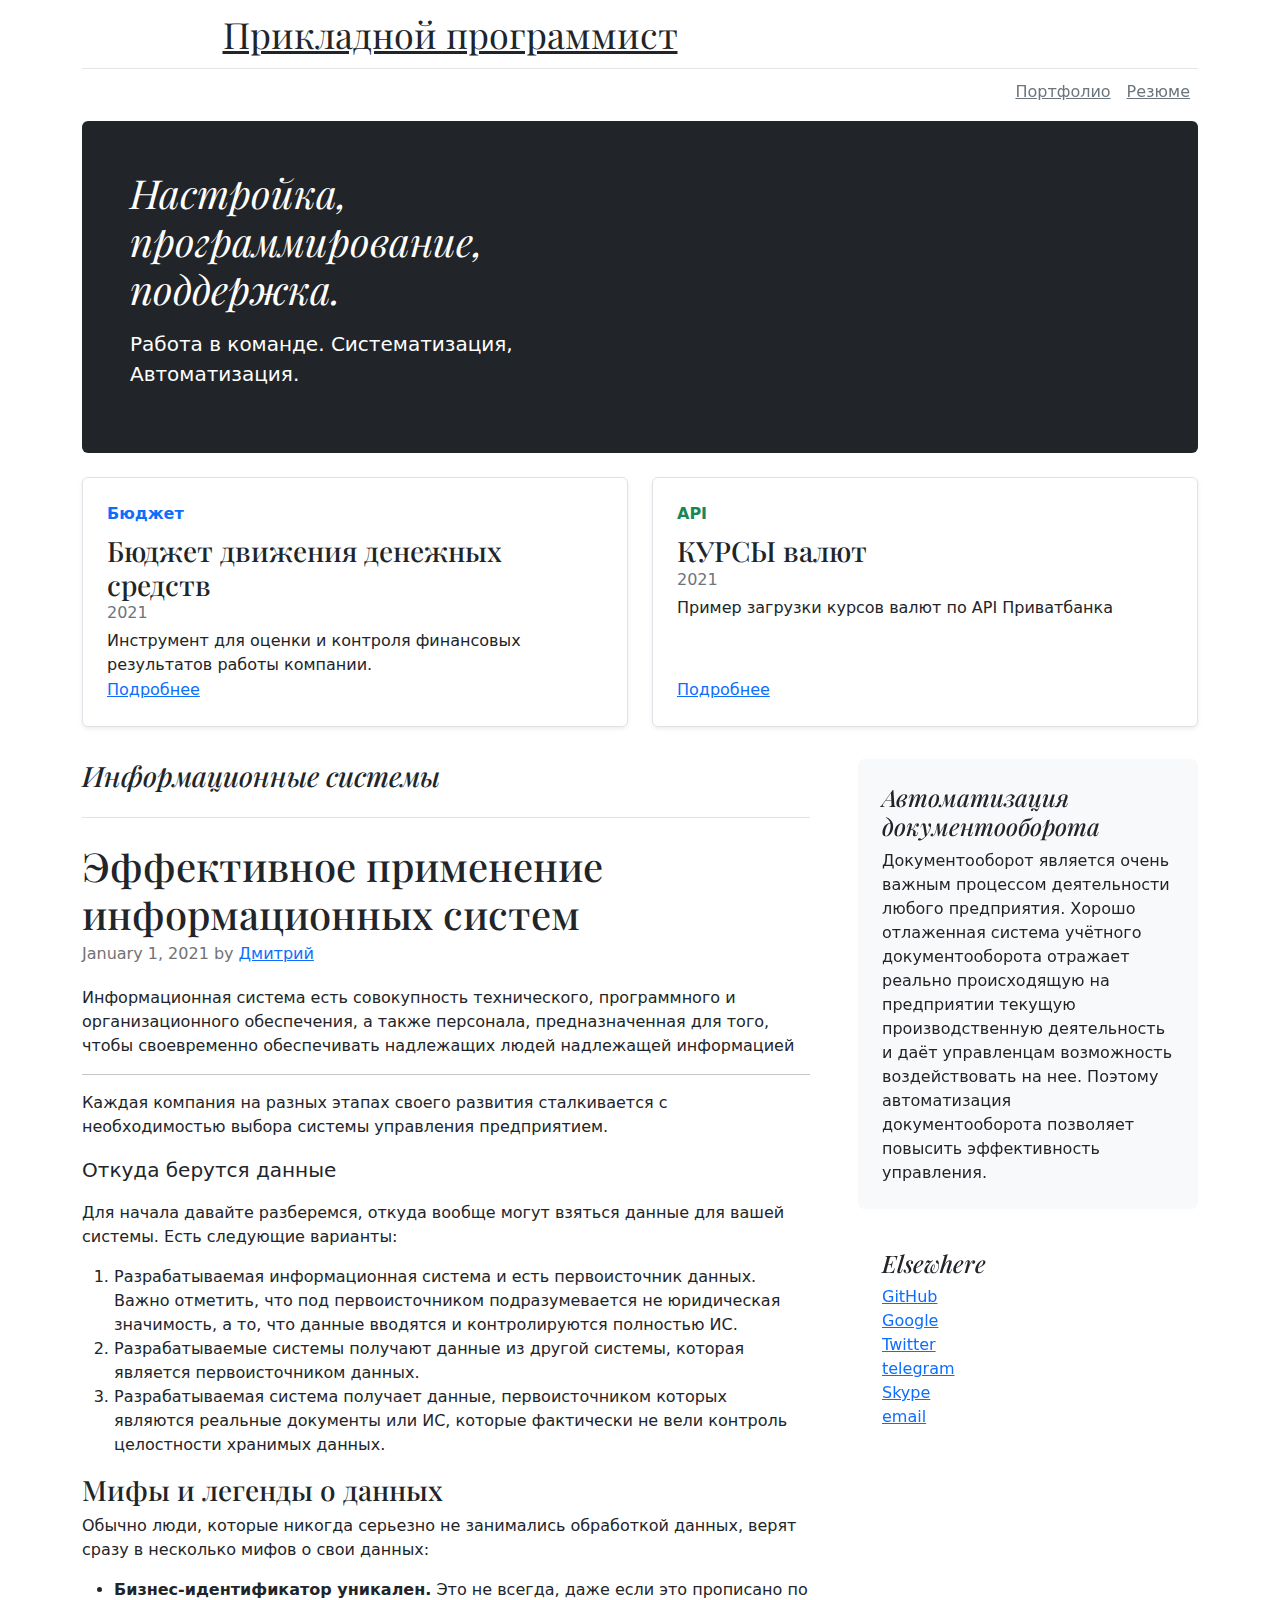
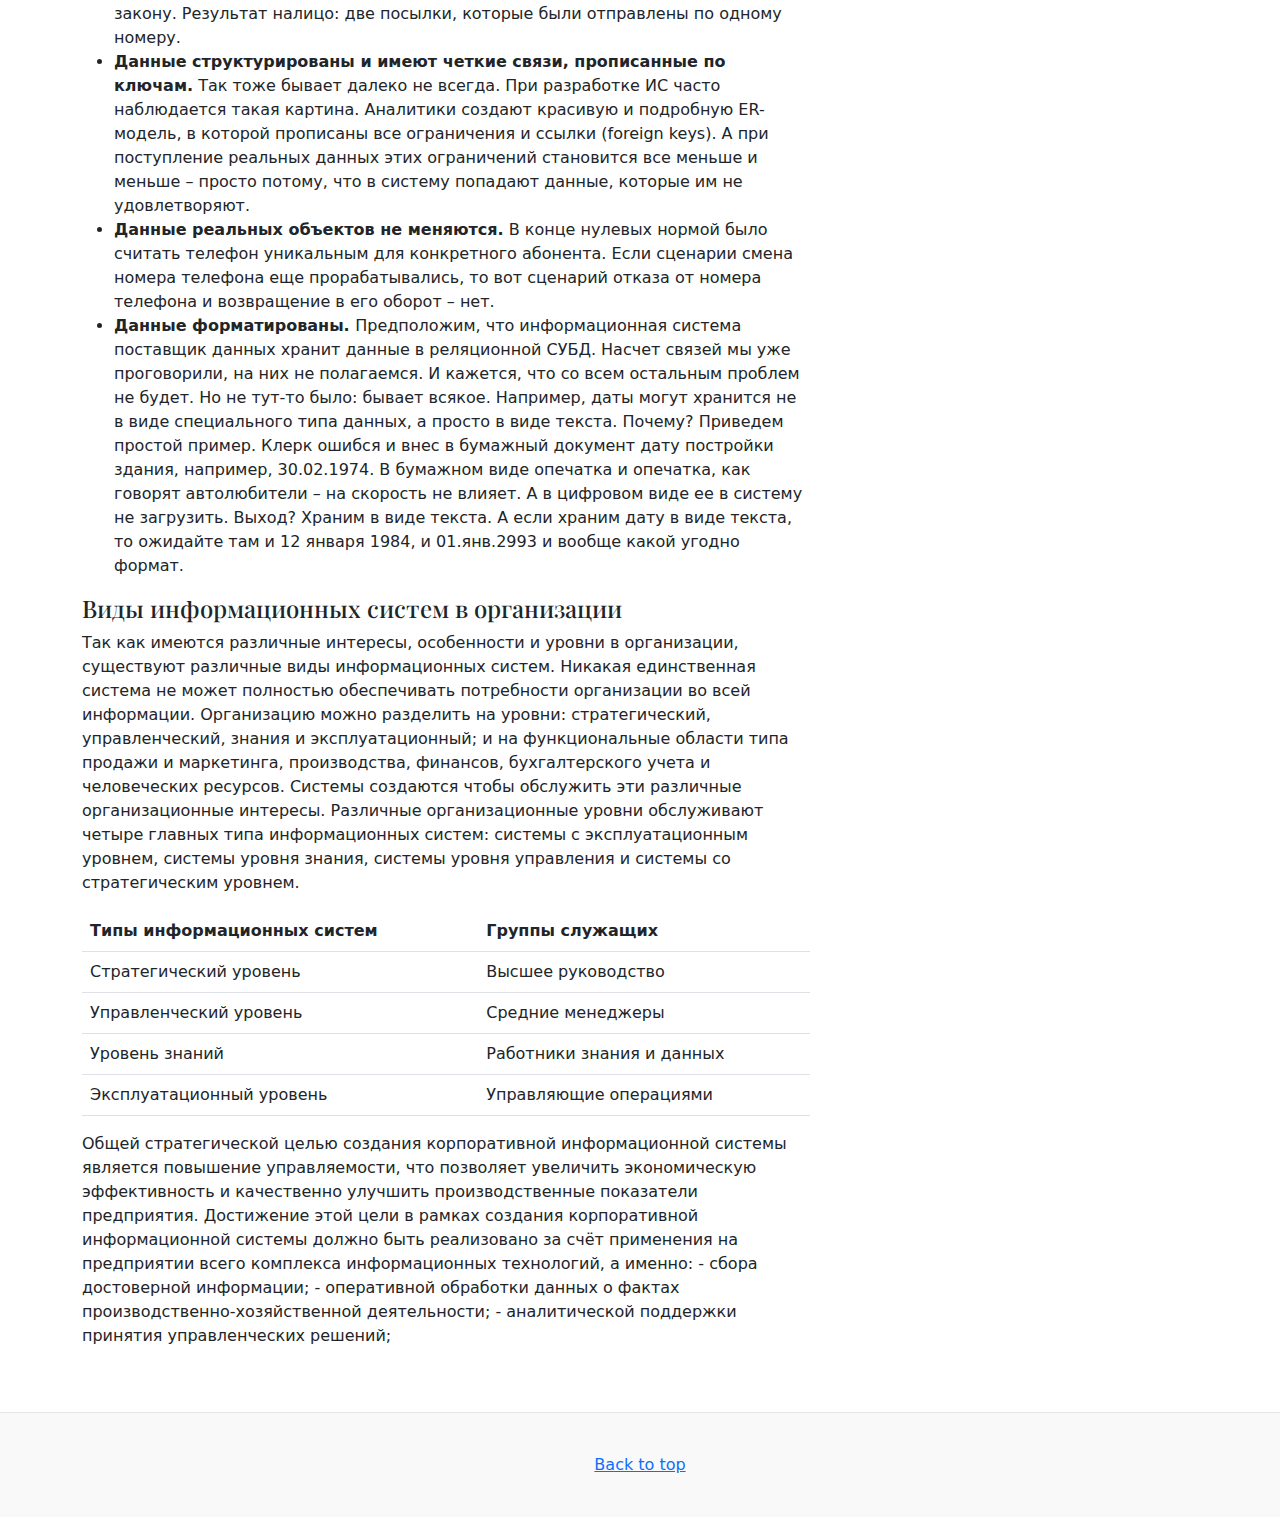
<file: index.html>
<!doctype html>
<html lang="en">

<head>
    <meta charset="utf-8">
    <meta name="viewport" content="width=device-width, initial-scale=1">
    <meta name="description" content="">
    <meta name="author" content="Mark Otto, Jacob Thornton, and Bootstrap contributors">
    <meta name="generator" content="Hugo 0.101.0">
    <title>Программист </title>

    <link rel="canonical" href="https://getbootstrap.com/docs/5.2/examples/blog/">



    <link href="css/bootstrap.min.css" rel="stylesheet">

    <style>
        .bd-placeholder-img {
            font-size: 1.125rem;
            text-anchor: middle;
            -webkit-user-select: none;
            -moz-user-select: none;
            user-select: none;
        }

        @media (min-width: 768px) {
            .bd-placeholder-img-lg {
                font-size: 3.5rem;
            }
        }

        .b-example-divider {
            height: 3rem;
            background-color: rgba(0, 0, 0, .1);
            border: solid rgba(0, 0, 0, .15);
            border-width: 1px 0;
            box-shadow: inset 0 .5em 1.5em rgba(0, 0, 0, .1), inset 0 .125em .5em rgba(0, 0, 0, .15);
        }

        .b-example-vr {
            flex-shrink: 0;
            width: 1.5rem;
            height: 100vh;
        }

        .bi {
            vertical-align: -.125em;
            fill: currentColor;
        }

        .nav-scroller {
            position: relative;
            z-index: 2;
            height: 2.75rem;
            overflow-y: hidden;
        }

        .nav-scroller .nav {
            display: flex;
            flex-wrap: nowrap;
            padding-bottom: 1rem;
            margin-top: -1px;
            overflow-x: auto;
            text-align: center;
            white-space: nowrap;
            -webkit-overflow-scrolling: touch;
        }
    </style>


    <!-- Custom styles for this template-->
    <link href="https://fonts.googleapis.com/css?family=Playfair&#43;Display:700,900&amp;display=swap" rel="stylesheet">
    <!-- Custom styles for this template -->
    <link href="blog.css" rel="stylesheet">
</head>

<body>

    <div class="container">
        <header class="blog-header lh-1 py-3">
            <div class="row flex-nowrap justify-content-between align-items-center">
                <!-- 
                <div class="col-4 pt-1">
                    <a class="link-secondary" href="#">Subscribe</a>
                </div>
                -->
                <div class="col-8 text-center">
                    <a class="blog-header-logo text-dark" href="/">Прикладной программист</a>
                </div>

            </div>
        </header>

        <div class="nav-scroller py-1 mb-2">
            <nav class="nav d-flex justify-content-end">
                <a class="p-2 link-secondary" href="#">Портфолио</a>
                <a class="p-2 link-secondary" href="/resume.html">Резюме</a>
            </nav>
        </div>
    </div>

    <main class="container">
        <div class="row flex-nowrap justify-content-between align-items-center">
            <div class="col-12">
                <div class="p-4 p-md-5 mb-4 rounded text-bg-dark">
                    <div class="col-md-6 px-0">
                        <h2 class="display-6 fst-italic">Настройка, программирование, поддержка.</h2>
                        <p class="lead my-3">Работа в команде. Систематизация, Автоматизация.</p>
                        <!--
                <p class="lead mb-0"><a href="#" class="text-white fw-bold">Continue reading...</a></p>
                -->
                    </div>
                </div>
            </div>
        </div>

        <div class="row mb-2">
            <div class="col-md-6">
                <div
                    class="row g-0 border rounded overflow-hidden flex-md-row mb-4 shadow-sm h-md-250 position-relative">
                    <div class="col p-4 d-flex flex-column position-static">
                        <strong class="d-inline-block mb-2 text-primary">Бюджет</strong>
                        <h3 class="mb-0">Бюджет движения денежных средств</h3>
                        <div class="mb-1 text-muted">2021</div>
                        <p class="card-text mb-auto">Инструмент для оценки и контроля финансовых результатов работы
                            компании. </p>
                        <a href="#" class="stretched-link">Подробнее</a>
                    </div>
                    <div class="col-auto d-none d-lg-block">

                    </div>
                </div>
            </div>
            <div class="col-md-6">
                <div
                    class="row g-0 border rounded overflow-hidden flex-md-row mb-4 shadow-sm h-md-250 position-relative">
                    <div class="col p-4 d-flex flex-column position-static">
                        <strong class="d-inline-block mb-2 text-success">API</strong>
                        <h3 class="mb-0">КУРСЫ валют</h3>
                        <div class="mb-1 text-muted">2021</div>
                        <p class="mb-auto">Пример загрузки курсов валют по API Приватбанка</p>
                        <a href="#" class="stretched-link">Подробнее</a>
                    </div>
                    <div class="col-auto d-none d-lg-block">
                    </div>
                </div>
            </div>
        </div>

        <div class="row g-5">
            <div class="col-md-8">
                <h3 class="pb-4 mb-4 fst-italic border-bottom">
                    Информационные системы
                </h3>

                <article class="blog-post">
                    <h2 class="blog-post-title mb-1">Эффективное применение информационных систем</h2>
                    <p class="blog-post-meta">January 1, 2021 by <a href="#">Дмитрий</a></p>

                    <p>Информационная система есть совокупность технического, программного и организационного
                        обеспечения, а также персонала, предназначенная для того, чтобы своевременно обеспечивать
                        надлежащих людей надлежащей информацией</p>
                    <hr>
                    <p>Каждая компания на разных этапах своего развития сталкивается с необходимостью выбора системы
                        управления предприятием. </p>
                    <blockquote class="blockquote">
                        <p>Откуда берутся данные</p>
                    </blockquote>
                    <p>Для начала давайте разберемся, откуда вообще могут взяться данные для вашей системы. Есть
                        следующие варианты:</p>

                    <ol>
                        <li>Разрабатываемая информационная система и есть первоисточник данных. Важно отметить, что под
                            первоисточником подразумевается не юридическая значимость, а то, что данные вводятся и
                            контролируются полностью ИС.</li>
                        <li>Разрабатываемые системы получают данные из другой системы, которая является первоисточником
                            данных. </li>
                        <li>Разрабатываемая система получает данные, первоисточником которых являются реальные документы
                            или ИС, которые фактически не вели контроль целостности хранимых данных.</li>
                    </ol>

                    <h3>Мифы и легенды о данных</h3>
                    <p>Обычно люди, которые никогда серьезно не занимались обработкой данных, верят сразу в несколько
                        мифов о свои данных:</p>
                    <ul>
                        <li><b>Бизнес-идентификатор уникален.</b> Это не всегда, даже если это прописано по закону.
                            Результат налицо: две посылки, которые были отправлены по одному номеру. </li>
                        <li><b>Данные структурированы и имеют четкие связи, прописанные по ключам.</b> Так тоже бывает
                            далеко не всегда. При разработке ИС часто наблюдается такая картина. Аналитики создают
                            красивую и подробную ER-модель, в которой прописаны все ограничения и ссылки (foreign keys).
                            А при поступление реальных данных этих ограничений становится все меньше и меньше – просто
                            потому, что в систему попадают данные, которые им не удовлетворяют.</li>
                        <li><b>Данные реальных объектов не меняются.</b> В конце нулевых нормой было считать телефон
                            уникальным для конкретного абонента. Если сценарии смена номера телефона еще
                            прорабатывались, то вот сценарий отказа от номера телефона и возвращение в его оборот – нет.
                        </li>

                        <li><b>Данные форматированы. </b> Предположим, что информационная система поставщик данных
                            хранит данные в реляционной СУБД. Насчет связей мы уже проговорили, на них не полагаемся. И
                            кажется, что со всем остальным проблем не будет. Но не тут-то было: бывает всякое. Например,
                            даты могут хранится не в виде специального типа данных, а просто в виде текста. Почему?
                            Приведем простой пример. Клерк ошибся и внес в бумажный документ дату постройки здания,
                            например, 30.02.1974. В бумажном виде опечатка и опечатка, как говорят автолюбители – на
                            скорость не влияет. А в цифровом виде ее в систему не загрузить. Выход? Храним в виде
                            текста. А если храним дату в виде текста, то ожидайте там и 12 января 1984, и 01.янв.2993 и
                            вообще какой угодно формат.
                        </li>

                    </ul>


                    <h4>Виды информационных систем в организации</h4>


                    <p>Так как имеются различные интересы, особенности и уровни в организации, существуют различные виды
                        информационных систем. Никакая единственная система не может полностью обеспечивать потребности
                        организации во всей информации. Организацию можно разделить на уровни: стратегический,
                        управленческий, знания и эксплуатационный; и на функциональные области типа продажи и
                        маркетинга, производства, финансов, бухгалтерского учета и человеческих ресурсов. Системы
                        создаются чтобы обслужить эти различные организационные интересы. Различные организационные
                        уровни обслуживают четыре главных типа информационных систем: системы с эксплуатационным
                        уровнем, системы уровня знания, системы уровня управления и системы со стратегическим уровнем.
                    </p>
                    <table class="table">
                        <thead>
                            <tr>
                                <th>Типы информационных систем</th>
                                <th>Группы служащих</th>
                            </tr>
                        </thead>
                        <tbody>
                            <tr>
                                <td>Стратегический уровень</td>
                                <td>Высшее руководство</td>
                            </tr>
                            <tr>
                                <td>Управленческий уровень</td>
                                <td>Средние менеджеры</td>
                            </tr>
                            <tr>
                                <td>Уровень знаний</td>
                                <td>Работники знания и данных</td>
                            </tr>
                            <tr>
                                <td>Эксплуатационный уровень</td>
                                <td>Управляющие операциями</td>
                            </tr>
                        </tbody>
                        <tfoot>

                        </tfoot>
                    </table>

                    <p>Общей стратегической целью создания корпоративной информационной системы
                        является повышение управляемости, что позволяет увеличить экономическую эффективность и
                        качественно улучшить производственные показатели предприятия. Достижение этой цели в рамках
                        создания корпоративной информационной системы должно быть реализовано за счёт применения на
                        предприятии всего комплекса информационных технологий, а именно:
                        - сбора достоверной информации;
                        - оперативной обработки данных о фактах производственно-хозяйственной деятельности;
                        - аналитической поддержки принятия управленческих решений;
                    </p>
                </article>

            </div>

            <div class="col-md-4">
                <div class="position-sticky" style="top: 2rem;">
                    <div class="p-4 mb-3 bg-light rounded">
                        <h4 class="fst-italic">Автоматизация документооборота</h4>
                        <p class="mb-0">Документооборот является очень важным процессом деятельности любого предприятия.
                            Хорошо отлаженная система учётного документооборота отражает реально происходящую на
                            предприятии текущую производственную деятельность и даёт управленцам возможность
                            воздействовать на нее. Поэтому автоматизация документооборота позволяет повысить
                            эффективность управления.</p>
                    </div>

                    <div class="p-4">
                        <h4 class="fst-italic">Elsewhere</h4>
                        <ol class="list-unstyled">
                            <li><a href="https://kitobitfantasy2.github.io/">GitHub</a></li>
                            <li><a href="https://sites.google.com/view/kitobit/">Google</a></li>
                            <li><a href="https://twitter.com/kitobit">Twitter</a></li>
                            <li><a href="https://t.me/Fdxty">telegram</a></li>
                            <li><a href="live:.cid.56e4f87b93e32987">Skype</a></li>
                            <li><a href="mailto:kitobit.fantasy2@gmail.com
                                ">email</a></li>
                        </ol>
                    </div>
                </div>
            </div>
        </div>

    </main>

    <footer class="blog-footer">
        <p>
            <a href="#">Back to top</a>
        </p>
    </footer>



</body>

</html>
</file>
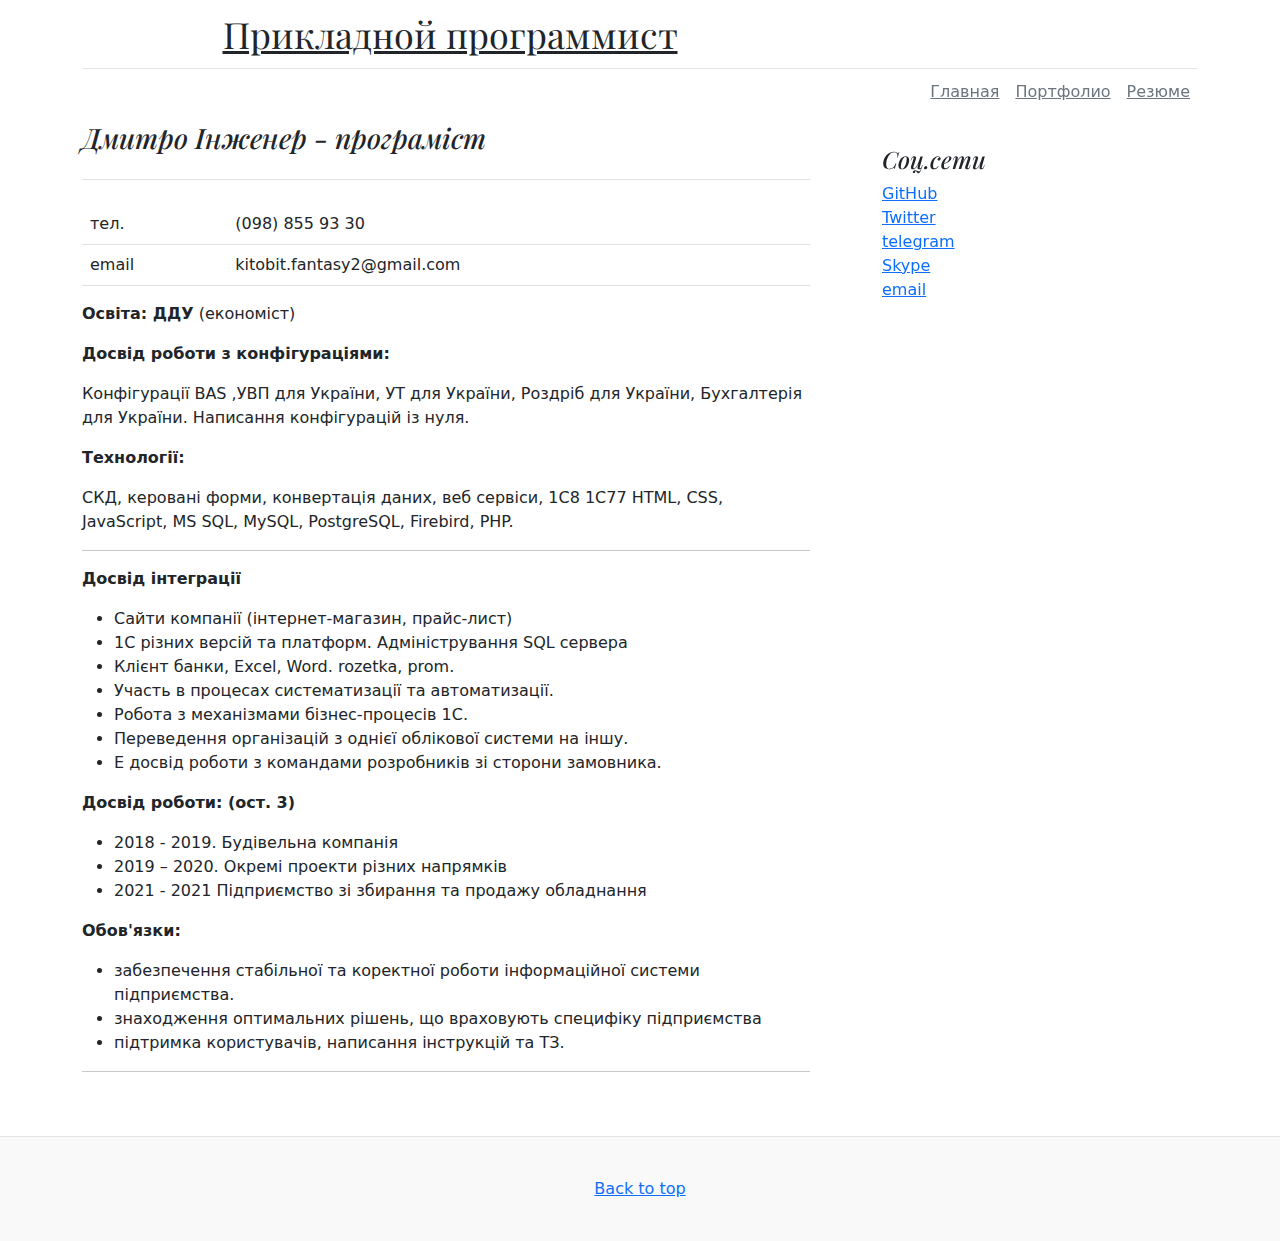
<file: resume.html>
<!doctype html>
<html lang="en">

<head>
    <meta charset="utf-8">
    <meta name="viewport" content="width=device-width, initial-scale=1">
    <meta name="description" content="">
    <meta name="author" content="Mark Otto, Jacob Thornton, and Bootstrap contributors">
    <meta name="generator" content="Hugo 0.101.0">
    <title>Программист </title>

    <link rel="canonical" href="https://getbootstrap.com/docs/5.2/examples/blog/">



    <link href="css/bootstrap.min.css" rel="stylesheet">

    <style>
        .bd-placeholder-img {
            font-size: 1.125rem;
            text-anchor: middle;
            -webkit-user-select: none;
            -moz-user-select: none;
            user-select: none;
        }

        @media (min-width: 768px) {
            .bd-placeholder-img-lg {
                font-size: 3.5rem;
            }
        }

        .b-example-divider {
            height: 3rem;
            background-color: rgba(0, 0, 0, .1);
            border: solid rgba(0, 0, 0, .15);
            border-width: 1px 0;
            box-shadow: inset 0 .5em 1.5em rgba(0, 0, 0, .1), inset 0 .125em .5em rgba(0, 0, 0, .15);
        }

        .b-example-vr {
            flex-shrink: 0;
            width: 1.5rem;
            height: 100vh;
        }

        .bi {
            vertical-align: -.125em;
            fill: currentColor;
        }

        .nav-scroller {
            position: relative;
            z-index: 2;
            height: 2.75rem;
            overflow-y: hidden;
        }

        .nav-scroller .nav {
            display: flex;
            flex-wrap: nowrap;
            padding-bottom: 1rem;
            margin-top: -1px;
            overflow-x: auto;
            text-align: center;
            white-space: nowrap;
            -webkit-overflow-scrolling: touch;
        }
    </style>


    <!-- Custom styles for this template -->
    <link href="https://fonts.googleapis.com/css?family=Playfair&#43;Display:700,900&amp;display=swap" rel="stylesheet">
    <!-- Custom styles for this template -->
    <link href="blog.css" rel="stylesheet">
</head>

<body>

    <div class="container">
        <header class="blog-header lh-1 py-3">
            <div class="row flex-nowrap justify-content-between align-items-center">
                <!-- 
                <div class="col-4 pt-1">
                    <a class="link-secondary" href="#">Subscribe</a>
                </div>
                -->
                <div class="col-8 text-center">
                    <a class="blog-header-logo text-dark" href="/">Прикладной программист</a>
                </div>

            </div>
        </header>

        <div class="nav-scroller py-1 mb-2">
            <nav class="nav d-flex justify-content-end">
                <a class="p-2 link-secondary" href="/">Главная</a>
                <a class="p-2 link-secondary" href="/">Портфолио</a>
                <a class="p-2 link-secondary" href="/resume.html">Резюме</a>
            </nav>
        </div>
    </div>

    <main class="container">

        <div class="row g-5">
            <div class="col-md-8">
                <h3 class="pb-4 mb-4 fst-italic border-bottom">
                    Дмитро Інженер - програміст
                </h3>

                <table class="table">
                    <tbody>
                        <tr>
                            <td>тел.</td>
                            <td>(098) 855 93 30</td>
                        </tr>
                        <tr>
                            <td>email</td>
                            <td>kitobit.fantasy2@gmail.com
                            </td>
                        </tr>
                    </tbody>
                </table>

                <article class="blog-post">

                    <p><b>Освiта: ДДУ</b> (економіст)</p>
                    <p><b>Досвід роботи з конфігураціями:</b></p>
                    <p>Конфігурації BAS ,УВП для України, УТ для України, Роздріб для України, Бухгалтерія для
                        України. Написання конфігурацій із нуля.
                    </p>
                    <p><b>Технології:</b></p>

                    <p>СКД, керовані форми, конвертація даних, веб сервіси, 1C8 1С77 HTML, CSS, JavaScript, MS SQL,
                        MySQL, PostgreSQL, Firebird, PHP.
                    </p>
                    <hr>
                    <p><b>Досвід інтеграції</b></p>

                    <ul>
                        <li>Сайти компанії (інтернет-магазин, прайс-лист)</li>
                        <li>1C різних версій та платформ. Адміністрування SQL сервера </li>
                        <li>Клієнт банки, Excel, Word. rozetka, prom.</li>
                        <li>Участь в процесах систематизації та автоматизацiї.
                        </li>
                        <li>Робота з механізмами бізнес-процесів 1С.
                        </li>
                        <li>Переведення організацій з однієї облікової системи на іншу.
                        </li>
                        <li>Е досвiд роботи з командами розробників зі сторони замовника.
                        </li>
                    </ul>

                    <p><b>Досвід роботи: (ост. 3)</b></p>

                    <ul>
                        <li>2018 - 2019. Будівельна компанія</li>
                        <li>2019 – 2020. Окремі проекти різних напрямків</li>
                        <li>2021 - 2021 Підприємство зі збирання та продажу обладнання</li>
                    </ul>

                    <p><b>Обов'язки:</b></p>

                    <ul>
                        <li>забезпечення стабільної та коректної роботи інформаційної системи підприємства.</li>
                        <li>знаходження оптимальних рішень, що враховують специфіку підприємства</li>
                        <li>підтримка користувачів, написання інструкцій та ТЗ.
                        </li>
                    </ul>

                    <hr>


                </article>

            </div>

            <div class="col-md-4">
                <div class="position-sticky" style="top: 2rem;">

                    <div class="p-4">
                        <h4 class="fst-italic">Соц.сети</h4>
                        <ol class="list-unstyled">
                            <li><a href="https://kitobitfantasy2.github.io/">GitHub</a></li>
                            <li><a href="https://twitter.com/kitobit">Twitter</a></li>
                            <li><a href="https://t.me/Fdxty">telegram</a></li>
                            <li><a href="live:.cid.56e4f87b93e32987">Skype</a></li>
                            <li><a href="mailto:kitobit.fantasy2@gmail.com
                                ">email</a></li>
                        </ol>
                    </div>
                </div>
            </div>
        </div>

    </main>

    <footer class="blog-footer">
        <p>
            <a href="#">Back to top</a>
        </p>
    </footer>



</body>

</html>
</file>
<file: blog.css>
/* stylelint-disable selector-list-comma-newline-after   */

.blog-header {
  border-bottom: 1px solid #e5e5e5;
}

.blog-header-logo {
  font-family: "Playfair Display", Georgia, "Times New Roman", serif
    /*rtl:Amiri, Georgia, "Times New Roman", serif*/
  ;
  font-size: 2.25rem;
}

.blog-header-logo:hover {
  text-decoration: none;
}

h1,
h2,
h3,
h4,
h5,
h6 {
  font-family: "Playfair Display", Georgia, "Times New Roman", serif
    /*rtl:Amiri, Georgia, "Times New Roman", serif*/
  ;
}

.display-4 {
  font-size: 2.5rem;
}

@media (min-width: 768px) {
  .display-4 {
    font-size: 3rem;
  }
}

.flex-auto {
  flex: 0 0 auto;
}

.h-250 {
  height: 250px;
}

@media (min-width: 768px) {
  .h-md-250 {
    height: 250px;
  }
}

/* Pagination */
.blog-pagination {
  margin-bottom: 4rem;
}

/*
 * Blog posts
 */
.blog-post {
  margin-bottom: 4rem;
}

.blog-post-title {
  font-size: 2.5rem;
}

.blog-post-meta {
  margin-bottom: 1.25rem;
  color: #727272;
}

/*
 * Footer
 */
.blog-footer {
  padding: 2.5rem 0;
  color: #727272;
  text-align: center;
  background-color: #f9f9f9;
  border-top: .05rem solid #e5e5e5;
}

.blog-footer p:last-child {
  margin-bottom: 0;
}
</file>
